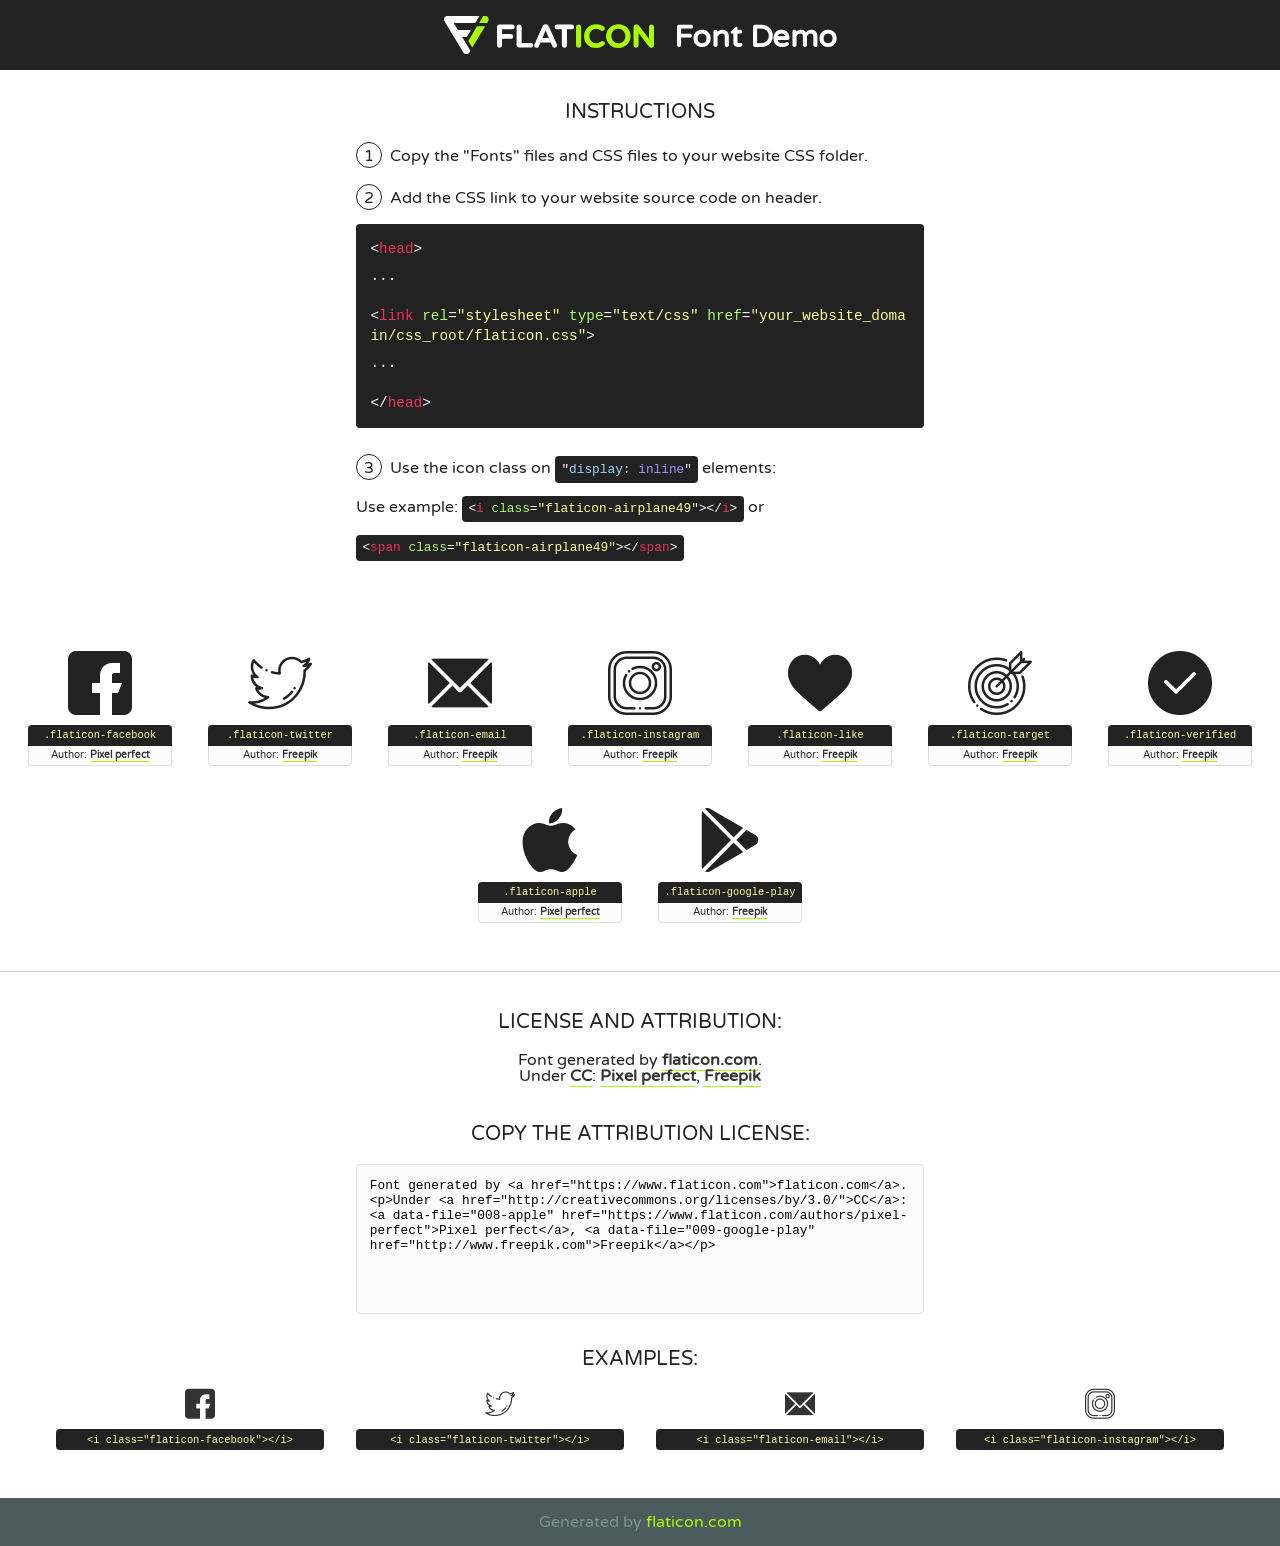
<file: font/flaticon.html>
<!DOCTYPE html>
<!--
  Flaticon icon font: Flaticon
  Creation date: 16/08/2020 17:46
-->
<html>
<!DOCTYPE html>
<html>

<head>
    <title>Flaticon WebFont</title>
    <link href="http://fonts.googleapis.com/css?family=Varela+Round" rel="stylesheet" type="text/css" />
    <link rel="stylesheet" type="text/css" href="flaticon.css">
    <meta charset="UTF-8">
    <style>
    html, body, div, span, applet, object, iframe,
    h1, h2, h3, h4, h5, h6, p, blockquote, pre,
    a, abbr, acronym, address, big, cite, code,
    del, dfn, em, img, ins, kbd, q, s, samp,
    small, strike, strong, sub, sup, tt, var,
    b, u, i, center,
    dl, dt, dd, ol, ul, li,
    fieldset, form, label, legend,
    table, caption, tbody, tfoot, thead, tr, th, td,
    article, aside, canvas, details, embed, 
    figure, figcaption, footer, header, hgroup, 
    menu, nav, output, ruby, section, summary,
    time, mark, audio, video {
        margin: 0;
        padding: 0;
        border: 0;
        font-size: 100%;
        font: inherit;
        vertical-align: baseline;
    }
    /* HTML5 display-role reset for older browsers */
    article, aside, details, figcaption, figure, 
    footer, header, hgroup, menu, nav, section {
        display: block;
    }
    body {
        line-height: 1;
    }
    ol, ul {
        list-style: none;
    }
    blockquote, q {
        quotes: none;
    }
    blockquote:before, blockquote:after,
    q:before, q:after {
        content: '';
        content: none;
    }
    table {
        border-collapse: collapse;
        border-spacing: 0;
    }
    body {
        font-family: 'Varela Round', Helvetica, Arial, sans-serif;
        font-size: 16px;
        color: #222;
    }
    a {
        color: #333;
        border-bottom: 1px solid #a9fd00;
        font-weight: bold;
        text-decoration: none;
    }
    * {
        -moz-box-sizing: border-box;
        -webkit-box-sizing: border-box;
        box-sizing: border-box;
        margin: 0;
        padding: 0;
    }
    [class^="flaticon-"]:before, [class*=" flaticon-"]:before, [class^="flaticon-"]:after, [class*=" flaticon-"]:after {
        font-family: Flaticon;
        font-size: 30px;
        font-style: normal;
        margin-left: 20px;
        color: #333;
    }
    .wrapper {
        max-width: 600px;
        margin: auto;
        padding: 0 1em;
    }
    .title {
        font-size: 1.25em;
        text-align: center;
        margin-bottom: 1em;
        text-transform: uppercase;
    }
    header {
        text-align: center;
        background-color: #222;
        color: #fff;
        padding: 1em;
    }
    header .logo {
        width: 210px;
        height: 38px;
        display: inline-block;
        vertical-align: middle;
        margin-right: 1em;
        border: none;
    }
    header strong {
        font-size: 1.95em;
        font-weight: bold;
        vertical-align: middle;
        margin-top: 5px;
        display: inline-block;
    }
    .demo {
        margin: 2em auto;
        line-height: 1.25em;
    }
    .demo ul li {
        margin-bottom: 1em;
    }
    .demo ul li .num {
        color: #222;
        border-radius: 20px;
        display: inline-block;
        width: 26px;
        padding: 3px;
        height: 26px;
        text-align: center;
        margin-right: 0.5em;
        border: 1px solid #222;
    }
    .demo ul li code {
        background-color: #222;
        border-radius: 4px;
        padding: 0.25em 0.5em;
        display: inline-block;
        color: #fff;
        font-family: Consolas,Monaco,Lucida Console,Liberation Mono,DejaVu Sans Mono,Bitstream Vera Sans Mono,Courier New, monospace;
        font-weight: lighter;
        margin-top: 1em;
        font-size: 0.8em;
        word-break: break-all;
    }
    .demo ul li code.big {
        padding: 1em;
        font-size: 0.9em;
    }
    .demo ul li code .red {
        color: #EF3159;
    }
    .demo ul li code .green {
        color: #ACFF65;
    }
    .demo ul li code .yellow {
        color: #FFFF99;
    }
    .demo ul li code .blue {
        color: #99D3FF;
    }
    .demo ul li code .purple {
        color: #A295FF;
    }
    .demo ul li code .dots {
        margin-top: 0.5em;
        display: block;
    }
    #glyphs {
        border-bottom: 1px solid #ccc;
        padding: 2em 0;
        text-align: center;
    }
    .glyph {
        display: inline-block;
        width: 9em;
        margin: 1em;
        text-align: center;
        vertical-align: top;
        background: #FFF;
    }
    .glyph .glyph-icon {
        padding: 10px;
        display: block;
        font-family:"Flaticon";
        font-size: 64px;
        line-height: 1;
    }
    .glyph .glyph-icon:before {
        font-size: 64px;
        color: #222;
        margin-left: 0;
    }
    .class-name {
        font-size: 0.65em;
        background-color: #222;
        color: #fff;
        border-radius: 4px 4px 0 0;
        padding: 0.5em;
        color: #FFFF99;
        font-family: Consolas,Monaco,Lucida Console,Liberation Mono,DejaVu Sans Mono,Bitstream Vera Sans Mono,Courier New, monospace;
    }
    .author-name {
        font-size: 0.6em;
        background-color: #fcfcfd;
        border: 1px solid #DEDEE4;
        border-top: 0;
        border-radius: 0 0 4px 4px;
        padding: 0.5em;
    }
    .class-name:last-child {
        font-size: 10px;
        color:#888;
    }
    .class-name:last-child a {
        font-size: 10px;
        color:#555;
    }
    .class-name:last-child a:hover {
        color:#a9fd00;
    }
    .glyph > input {
        display: block;
        width: 100px;
        margin: 5px auto;
        text-align: center;
        font-size: 12px;
        cursor: text;
    }
    .glyph > input.icon-input {
        font-family:"Flaticon";
        font-size: 16px;
        margin-bottom: 10px;
    }
    .attribution .title {
        margin-top: 2em;
    }
    .attribution textarea {
        background-color: #fcfcfd;
        padding: 1em;
        border: none;
        box-shadow: none;
        border: 1px solid #DEDEE4;
        border-radius: 4px;
        resize: none;
        width: 100%;
        height: 150px;
        font-size: 0.8em;
        font-family: Consolas,Monaco,Lucida Console,Liberation Mono,DejaVu Sans Mono,Bitstream Vera Sans Mono,Courier New, monospace;
        -webkit-appearance: none;
    }
    .iconsuse {
        margin: 2em auto;
        text-align: center;
        max-width: 1200px;
    }
    .iconsuse:after {
        content: '';
        display: table;
        clear: both;
    }
    .iconsuse .image {
        float: left;
        width: 25%;
        padding: 0 1em;
    }
    .iconsuse .image p {
        margin-bottom: 1em;
    }
    .iconsuse .image span {
        display: block;
        font-size: 0.65em;
        background-color: #222;
        color: #fff;
        border-radius: 4px;
        padding: 0.5em;
        color: #FFFF99;
        margin-top: 1em;
        font-family: Consolas,Monaco,Lucida Console,Liberation Mono,DejaVu Sans Mono,Bitstream Vera Sans Mono,Courier New, monospace;
    }
    #footer {
        text-align: center;
        background-color: #4C5B5C;
        color: #7c9192;
        padding: 1em;
    }
    #footer a {
        border: none;
        color: #a9fd00;
        font-weight: normal;
    }
    @media (max-width: 960px) {
        .iconsuse .image {
            width: 50%;
        }
    }
    @media (max-width: 560px) {
        .iconsuse .image {
            width: 100%;
        }
    }
    </style>
</head>

<body class="characters-off">

    <header>
        <a href="https://www.flaticon.com" target="_blank" class="logo">
            <svg version="1.1" xmlns="http://www.w3.org/2000/svg" xmlns:xlink="http://www.w3.org/1999/xlink" xmlns:a="http://ns.adobe.com/AdobeSVGViewerExtensions/3.0/" viewBox="0 0 560.875 102.036" enable-background="new 0 0 560.875 102.036" xml:space="preserve">
                <defs>
                </defs>
                <g>
                    <g class="letters">
                        <path fill="#ffffff" d="M141.596,29.675c0-3.777,2.985-6.767,6.764-6.767h34.438c3.426,0,6.15,2.728,6.15,6.15
                        c0,3.43-2.724,6.149-6.15,6.149h-27.674v13.091h23.719c3.429,0,6.151,2.724,6.151,6.15c0,3.43-2.723,6.149-6.151,6.149h-23.719
                        v17.574c0,3.773-2.986,6.761-6.764,6.761c-3.779,0-6.764-2.989-6.764-6.761V29.675z"></path>
                        <path fill="#ffffff" d="M193.844,29.149c0-3.781,2.985-6.767,6.764-6.767c3.776,0,6.763,2.985,6.763,6.767v42.957h25.039
                        c3.426,0,6.149,2.726,6.149,6.153c0,3.425-2.723,6.15-6.149,6.15h-31.802c-3.779,0-6.764-2.986-6.764-6.768V29.149z"></path>
                        <path fill="#ffffff" d="M241.891,75.71l21.438-48.407c1.492-3.341,4.215-5.357,7.906-5.357h0.792
                        c3.686,0,6.323,2.017,7.815,5.357l21.439,48.407c0.436,0.967,0.701,1.845,0.701,2.723c0,3.602-2.809,6.501-6.414,6.501
                        c-3.161,0-5.269-1.845-6.499-4.655l-4.132-9.661h-27.059l-4.301,10.102c-1.144,2.631-3.426,4.214-6.237,4.214
                        c-3.517,0-6.24-2.81-6.24-6.325C241.1,77.64,241.451,76.677,241.891,75.71z M279.932,58.666l-8.521-20.297l-8.526,20.297H279.932
                        z"></path>
                        <path fill="#ffffff" d="M314.864,35.387H301.86c-3.429,0-6.239-2.813-6.239-6.238c0-3.429,2.811-6.24,6.239-6.24h39.533
                        c3.426,0,6.237,2.811,6.237,6.24c0,3.425-2.811,6.238-6.237,6.238h-13.001v42.785c0,3.773-2.99,6.761-6.764,6.761
                        c-3.779,0-6.764-2.989-6.764-6.761V35.387z"></path>
                        <path fill="#A9FD00" d="M352.615,29.149c0-3.781,2.985-6.767,6.767-6.767c3.774,0,6.761,2.985,6.761,6.767v49.024
                        c0,3.773-2.987,6.761-6.761,6.761c-3.781,0-6.767-2.989-6.767-6.761V29.149z"></path>
                        <path fill="#A9FD00" d="M374.132,53.836v-0.179c0-17.481,13.178-31.801,32.065-31.801c9.22,0,15.459,2.458,20.557,6.238
                        c1.402,1.054,2.637,2.985,2.637,5.357c0,3.692-2.985,6.59-6.681,6.59c-1.845,0-3.071-0.702-4.044-1.319
                        c-3.776-2.813-7.729-4.393-12.562-4.393c-10.364,0-17.831,8.611-17.831,19.154v0.173c0,10.542,7.291,19.329,17.831,19.329
                        c5.715,0,9.492-1.756,13.359-4.834c1.049-0.874,2.458-1.491,4.039-1.491c3.429,0,6.325,2.813,6.325,6.236
                        c0,2.106-1.056,3.78-2.282,4.834c-5.539,4.834-12.036,7.733-21.878,7.733C387.572,85.464,374.132,71.493,374.132,53.836z"></path>
                        <path fill="#A9FD00" d="M433.009,53.836v-0.179c0-17.481,13.79-31.801,32.766-31.801c18.981,0,32.592,14.143,32.592,31.628v0.173
                        c0,17.483-13.785,31.807-32.769,31.807C446.625,85.464,433.009,71.32,433.009,53.836z M484.224,53.836v-0.179
                        c0-10.539-7.725-19.326-18.626-19.326c-10.893,0-18.449,8.611-18.449,19.154v0.173c0,10.542,7.73,19.329,18.626,19.329
                        C476.676,72.986,484.224,64.378,484.224,53.836z"></path>
                        <path fill="#A9FD00" d="M506.233,29.321c0-3.774,2.99-6.763,6.767-6.763h1.401c3.252,0,5.183,1.583,7.029,3.953l26.093,34.265
                        V29.059c0-3.692,2.99-6.677,6.681-6.677c3.683,0,6.671,2.985,6.671,6.677v48.934c0,3.78-2.987,6.765-6.764,6.765h-0.436
                        c-3.257,0-5.188-1.581-7.034-3.953l-27.056-35.492v32.944c0,3.687-2.985,6.676-6.678,6.676c-3.683,0-6.673-2.989-6.673-6.676
                        V29.321z"></path>
                    </g>
                    <g class="insignia">
                        <path fill="#ffffff" d="M48.372,56.137h12.517l11.156-18.537H37.186L25.688,18.539h57.825L94.668,0H9.271
                        C5.925,0,2.842,1.801,1.198,4.716c-1.644,2.907-1.593,6.482,0.134,9.343l50.38,83.501c1.678,2.781,4.689,4.476,7.938,4.476
                        c3.246,0,6.257-1.695,7.935-4.476l2.898-4.804L48.372,56.137z"></path>
                        <g class="i">
                            <path fill="#A9FD00" d="M93.575,18.539h0.031v0.004l21.652,0.004l2.705-4.488c1.727-2.861,1.778-6.436,0.133-9.343
                            C116.454,1.801,113.371,0,110.026,0h-5.294L93.575,18.539z"></path>
                            <polygon fill="#A9FD00" points="88.291,27.356 64.725,66.486 75.519,84.404 109.942,27.356"></polygon>
                        </g>
                    </g>
                </g>
            </svg>
        </a>
        <strong>Font Demo</strong>
    </header>


    <section class="demo wrapper">

        <p class="title">Instructions</p>

        <ul>
            <li>
                <span class="num">1</span>Copy the "Fonts" files and CSS files to your website CSS folder.
            </li>
            <li>
                <span class="num">2</span>Add the CSS link to your website source code on header.
                <code class="big">
                    &lt;<span class="red">head</span>&gt;
                    <br/><span class="dots">...</span>
                    <br/>&lt;<span class="red">link</span> <span class="green">rel</span>=<span class="yellow">"stylesheet"</span> <span class="green">type</span>=<span class="yellow">"text/css"</span> <span class="green">href</span>=<span class="yellow">"your_website_domain/css_root/flaticon.css"</span>&gt;
                    <br/><span class="dots">...</span>
                    <br/>&lt;/<span class="red">head</span>&gt;
                </code>
            </li>

            <li>
                <p>
                    <span class="num">3</span>Use the icon class on <code>"<span class="blue">display</span>:<span class="purple"> inline</span>"</code> elements:
                    <br />
                    Use example: <code>&lt;<span class="red">i</span> <span class="green">class</span>=<span class="yellow">&quot;flaticon-airplane49&quot;</span>&gt;&lt;/<span class="red">i</span>&gt;</code> or <code>&lt;<span class="red">span</span> <span class="green">class</span>=<span class="yellow">&quot;flaticon-airplane49&quot;</span>&gt;&lt;/<span class="red">span</span>&gt;</code>
            </li>
        </ul>

    </section>




   <section id="glyphs">          
    
      
        <div class="glyph"><div class="glyph-icon flaticon-facebook"></div>
            <div class="class-name">.flaticon-facebook</div>
            <div class="author-name">Author: <a data-file="001-facebook" href="https://www.flaticon.com/authors/pixel-perfect">Pixel perfect</a> </div> 
        </div>        
        
        <div class="glyph"><div class="glyph-icon flaticon-twitter"></div>
            <div class="class-name">.flaticon-twitter</div>
            <div class="author-name">Author: <a data-file="002-twitter" href="http://www.freepik.com">Freepik</a> </div> 
        </div>        
        
        <div class="glyph"><div class="glyph-icon flaticon-email"></div>
            <div class="class-name">.flaticon-email</div>
            <div class="author-name">Author: <a data-file="003-email" href="http://www.freepik.com">Freepik</a> </div> 
        </div>        
        
        <div class="glyph"><div class="glyph-icon flaticon-instagram"></div>
            <div class="class-name">.flaticon-instagram</div>
            <div class="author-name">Author: <a data-file="004-instagram" href="http://www.freepik.com">Freepik</a> </div> 
        </div>        
        
        <div class="glyph"><div class="glyph-icon flaticon-like"></div>
            <div class="class-name">.flaticon-like</div>
            <div class="author-name">Author: <a data-file="005-like" href="http://www.freepik.com">Freepik</a> </div> 
        </div>        
        
        <div class="glyph"><div class="glyph-icon flaticon-target"></div>
            <div class="class-name">.flaticon-target</div>
            <div class="author-name">Author: <a data-file="006-target" href="http://www.freepik.com">Freepik</a> </div> 
        </div>        
        
        <div class="glyph"><div class="glyph-icon flaticon-verified"></div>
            <div class="class-name">.flaticon-verified</div>
            <div class="author-name">Author: <a data-file="007-verified" href="http://www.freepik.com">Freepik</a> </div> 
        </div>        
        
        <div class="glyph"><div class="glyph-icon flaticon-apple"></div>
            <div class="class-name">.flaticon-apple</div>
            <div class="author-name">Author: <a data-file="008-apple" href="https://www.flaticon.com/authors/pixel-perfect">Pixel perfect</a> </div> 
        </div>        
        
        <div class="glyph"><div class="glyph-icon flaticon-google-play"></div>
            <div class="class-name">.flaticon-google-play</div>
            <div class="author-name">Author: <a data-file="009-google-play" href="http://www.freepik.com">Freepik</a> </div> 
        </div>        
        

    </section>



    <section class="attribution wrapper"   style="text-align:center;">

      <div class="title">License and attribution:</div><div class="attrDiv">Font generated by <a href="https://www.flaticon.com">flaticon.com</a>. <div><p>Under <a href="http://creativecommons.org/licenses/by/3.0/">CC</a>: <a data-file="008-apple" href="https://www.flaticon.com/authors/pixel-perfect">Pixel perfect</a>, <a data-file="009-google-play" href="http://www.freepik.com">Freepik</a></p>  </div>
      </div>
      <div class="title">Copy the Attribution License:</div>

    <textarea onclick="this.focus();this.select();">Font generated by &lt;a href=&quot;https://www.flaticon.com&quot;&gt;flaticon.com&lt;/a&gt;. <p>Under <a href="http://creativecommons.org/licenses/by/3.0/">CC</a>: <a data-file="008-apple" href="https://www.flaticon.com/authors/pixel-perfect">Pixel perfect</a>, <a data-file="009-google-play" href="http://www.freepik.com">Freepik</a></p>  
     </textarea>

    </section>

    <section class="iconsuse">

          <div class="title">Examples:</div>            
             
            <div class="image">
                <p>
                    <i class="glyph-icon flaticon-facebook"></i> 
                    <span>&lt;i class=&quot;flaticon-facebook&quot;&gt;&lt;/i&gt;</span>
                </p>
            </div>
            
            <div class="image">
                <p>
                    <i class="glyph-icon flaticon-twitter"></i> 
                    <span>&lt;i class=&quot;flaticon-twitter&quot;&gt;&lt;/i&gt;</span>
                </p>
            </div>
            
            <div class="image">
                <p>
                    <i class="glyph-icon flaticon-email"></i> 
                    <span>&lt;i class=&quot;flaticon-email&quot;&gt;&lt;/i&gt;</span>
                </p>
            </div>
            
            <div class="image">
                <p>
                    <i class="glyph-icon flaticon-instagram"></i> 
                    <span>&lt;i class=&quot;flaticon-instagram&quot;&gt;&lt;/i&gt;</span>
                </p>
            </div>
                       
        </div>
                            
    </section>

<div id="footer">
    <div>Generated by <a href="https://www.flaticon.com">flaticon.com</a>
    </div>
</div>



</body>
</html>
</file>
<file: font/flaticon.css>
/*
  	Flaticon icon font: Flaticon
  	Creation date: 16/08/2020 17:46
  	*/

@font-face {
  font-family: "Flaticon";
  src: url("./Flaticon.eot");
  src: url("./Flaticon.eot?#iefix") format("embedded-opentype"),
       url("./Flaticon.woff2") format("woff2"),
       url("./Flaticon.woff") format("woff"),
       url("./Flaticon.ttf") format("truetype"),
       url("./Flaticon.svg#Flaticon") format("svg");
  font-weight: normal;
  font-style: normal;
}

@media screen and (-webkit-min-device-pixel-ratio:0) {
  @font-face {
    font-family: "Flaticon";
    src: url("./Flaticon.svg#Flaticon") format("svg");
  }
}

[class^="flaticon-"]:before, [class*=" flaticon-"]:before,
[class^="flaticon-"]:after, [class*=" flaticon-"]:after {   
  font-family: Flaticon;
        font-size: 20px;
font-style: normal;
margin-left: 20px;
}

.flaticon-facebook:before { content: "\f100"; }
.flaticon-twitter:before { content: "\f101"; }
.flaticon-email:before { content: "\f102"; }
.flaticon-instagram:before { content: "\f103"; }
.flaticon-like:before { content: "\f104"; }
.flaticon-target:before { content: "\f105"; }
.flaticon-verified:before { content: "\f106"; }
.flaticon-apple:before { content: "\f107"; }
.flaticon-google-play:before { content: "\f108"; }
</file>
